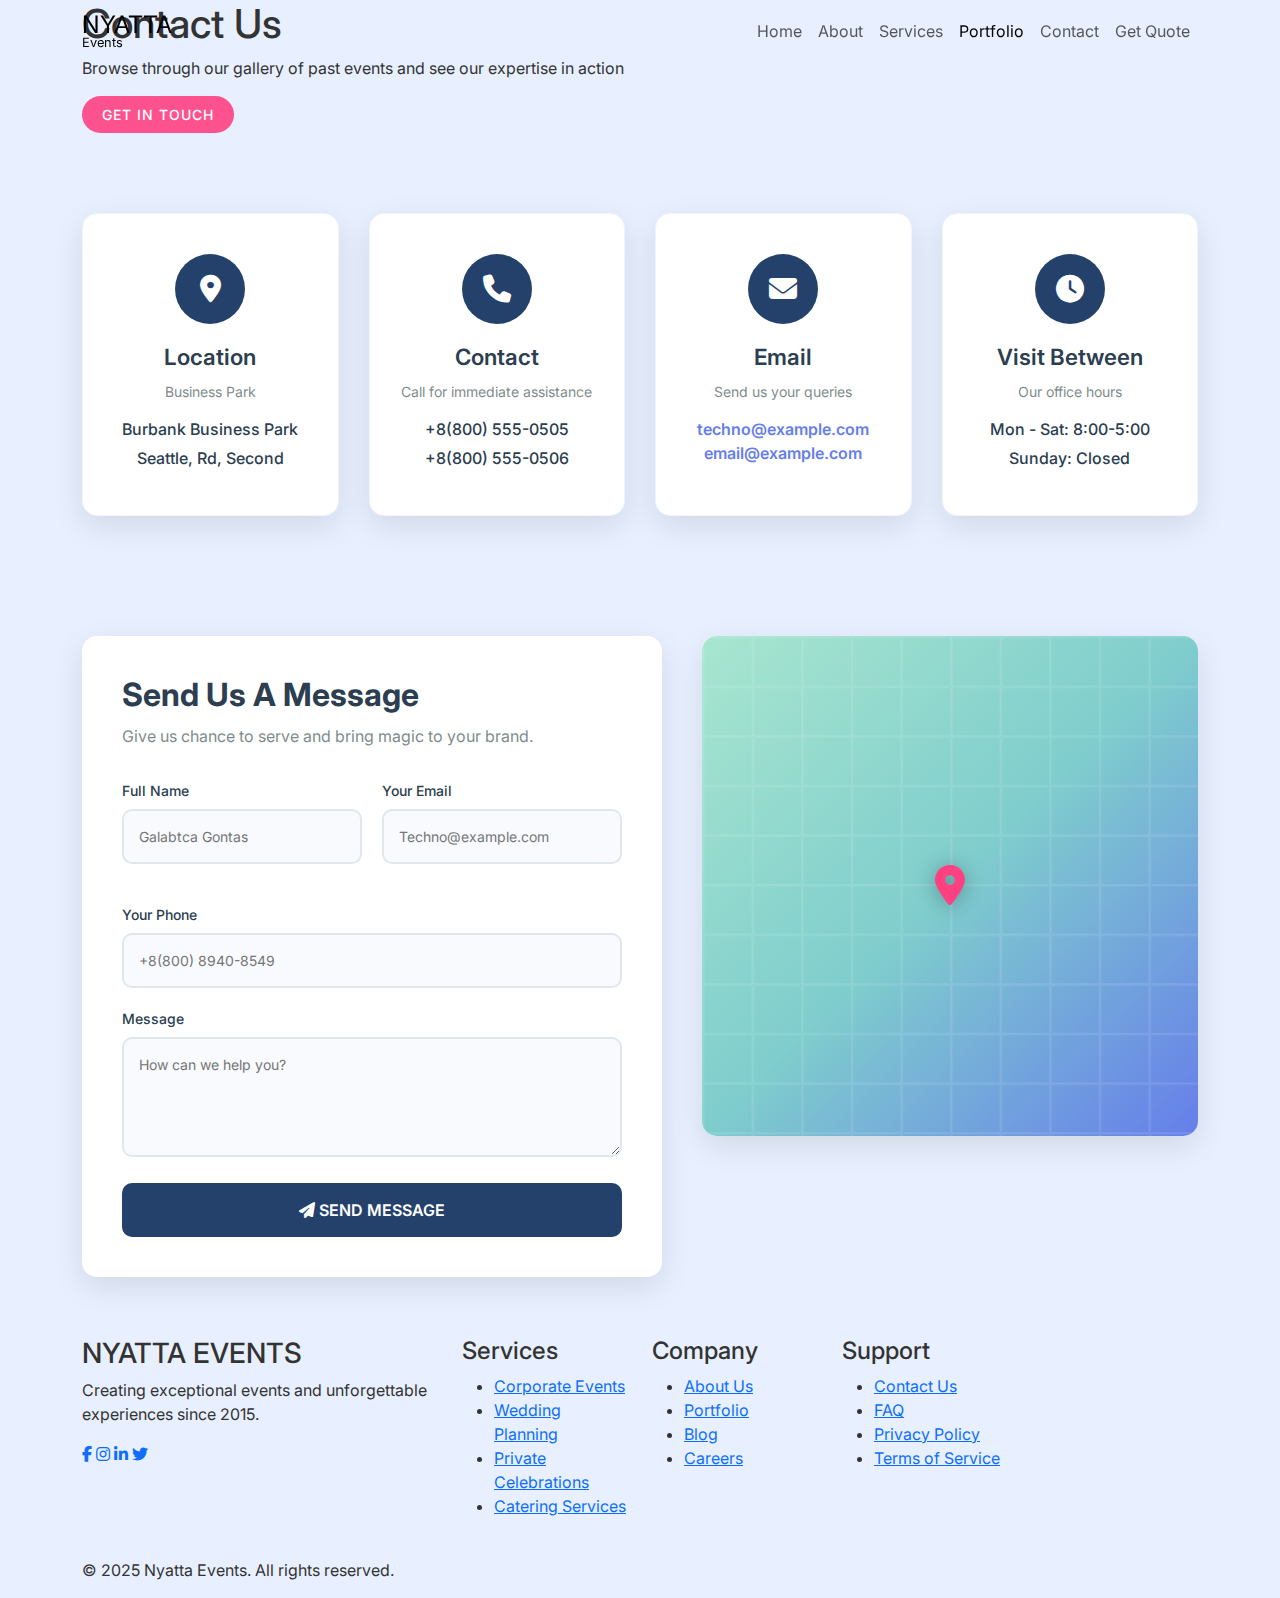
<file: contact.html>
<!DOCTYPE html>
<html lang="en">
<head>
    <meta charset="UTF-8">
    <meta name="viewport" content="width=device-width, initial-scale=1.0">
    <title>Contact Us - Nyatta Events | Get in Touch for Event Planning</title>
    <meta name="description" content="Contact Nyatta Events for professional event planning services. Call, email, or visit our office to discuss your next corporate event, wedding, or celebration.">
    
    <!-- Bootstrap CSS -->
    <link href="https://cdnjs.cloudflare.com/ajax/libs/bootstrap/5.3.0/css/bootstrap.min.css" rel="stylesheet">
    <!-- Font Awesome -->
    <link href="https://cdnjs.cloudflare.com/ajax/libs/font-awesome/6.4.0/css/all.min.css" rel="stylesheet">
    <!-- Google Fonts -->
    <link href="https://fonts.googleapis.com/css2?family=Inter:wght@300;400;500;600;700&display=swap" rel="stylesheet">
    <link rel="stylesheet" href= "css/contact.css" >
    <link rel="stylesheet" href= "css/portfolio.css" >

    
</head>
<body>
    <div id="header-placeholder"></div>
    <!-- Header Section -->
   

    <section class="page-header">
        <div class="container">
            <div class="page-header-content">
                <h1>Contact Us</h1>
                <p>Browse through our gallery of past events and see our expertise in action</p>
                <nav class="breadcrumb-custom d-flex">                   
                    <span class="header-badge">Get in Touch</span>
                </nav>
            </div>
        </div>
    </section>

    <!-- Contact Cards Section -->
    <section class="contact-cards-section">
        <div class="container">
            <div class="contact-cards-grid">
                <div class="contact-card">
                    <div class="contact-icon">
                        <i class="fas fa-map-marker-alt"></i>
                    </div>
                    <h3>Location</h3>
                    <p>Business Park</p>
                    <div class="contact-details">
                        <div>Burbank Business Park</div>
                        <div>Seattle, Rd, Second</div>
                    </div>
                </div>
                
                <div class="contact-card">
                    <div class="contact-icon">
                        <i class="fas fa-phone"></i>
                    </div>
                    <h3>Contact</h3>
                    <p>Call for immediate assistance</p>
                    <div class="contact-details">
                        <div>+8(800) 555-0505</div>
                        <div>+8(800) 555-0506</div>
                    </div>
                </div>
                
                <div class="contact-card">
                    <div class="contact-icon">
                        <i class="fas fa-envelope"></i>
                    </div>
                    <h3>Email</h3>
                    <p>Send us your queries</p>
                    <div class="contact-details">
                        <a href="mailto:techno@example.com">techno@example.com</a><br>
                        <a href="mailto:email@example.com">email@example.com</a>
                    </div>
                </div>
                
                <div class="contact-card">
                    <div class="contact-icon">
                        <i class="fas fa-clock"></i>
                    </div>
                    <h3>Visit Between</h3>
                    <p>Our office hours</p>
                    <div class="contact-details">
                        <div>Mon - Sat: 8:00-5:00</div>
                        <div>Sunday: Closed</div>
                    </div>
                </div>
            </div>
        </div>
    </section>

    <!-- Form Section -->
    <section class="form-section">
        <div class="container">
            <div class="form-container">
                <div class="form-wrapper">
                    <div class="form-header">
                        <h2>Send Us A Message</h2>
                        <p>Give us chance to serve and bring magic to your brand.</p>
                    </div>
                    
                    <form id="contactForm">
                        <div class="form-row">
                            <div class="form-group">
                                <label for="fullName">Full Name</label>
                                <input type="text" id="fullName" name="fullName" placeholder="Galabtca Gontas">
                            </div>
                            <div class="form-group">
                                <label for="email">Your Email</label>
                                <input type="email" id="email" name="email" placeholder="Techno@example.com">
                            </div>
                        </div>
                        
                        <div class="form-group">
                            <label for="phone">Your Phone</label>
                            <input type="tel" id="phone" name="phone" placeholder="+8(800) 8940-8549">
                        </div>
                        
                        <div class="form-group">
                            <label for="message">Message</label>
                            <textarea id="message" name="message" placeholder="How can we help you?"></textarea>
                        </div>
                        
                        <button type="submit" class="submit-btn">
                            <i class="fas fa-paper-plane"></i> SEND MESSAGE
                        </button>
                    </form>
                </div>

                <div class="map-container">
                    <div class="map-placeholder">
                        <div class="map-marker">
                            <i class="fas fa-map-marker-alt"></i>
                        </div>
                        <!-- Replace this placeholder with actual Google Maps embed -->
                        <!-- <iframe src="https://www.google.com/maps/embed?pb=..." width="100%" height="100%" style="border:0;" allowfullscreen="" loading="lazy"></iframe> -->
                    </div>
                </div>
            </div>
        </div>
    </section>
    <div id="footer-placeholder"></div>
    <script>
          // Load header
          fetch('nav.html')
          .then(response => response.text())
          .then(data => {
            document.getElementById('header-placeholder').innerHTML = data;
          });
      
        // Load footer (if not already done)
        fetch('footer.html')
          .then(response => response.text())
          .then(data => {
            document.getElementById('footer-placeholder').innerHTML = data;
          });
        // Form submission handler
        document.getElementById('contactForm').addEventListener('submit', function(e) {
            e.preventDefault();
            
            // Get form data
            const formData = new FormData(this);
            const data = Object.fromEntries(formData);
            
            // Show loading state
            const submitBtn = document.querySelector('.submit-btn');
            const originalText = submitBtn.innerHTML;
            submitBtn.innerHTML = '<i class="fas fa-spinner fa-spin"></i> SENDING...';
            submitBtn.disabled = true;
            
            // Simulate form submission (replace with actual form handling)
            setTimeout(() => {
                alert('Thank you for your message! We will get back to you soon.');
                this.reset();
                submitBtn.innerHTML = originalText;
                submitBtn.disabled = false;
            }, 2000);
        });

        // Add smooth hover effects
        document.querySelectorAll('.contact-card').forEach(card => {
            card.addEventListener('mouseenter', function() {
                this.style.transform = 'translateY(-5px)';
            });
            
            card.addEventListener('mouseleave', function() {
                this.style.transform = 'translateY(0)';
            });
        });
    </script>
</body>
</html>
</file>
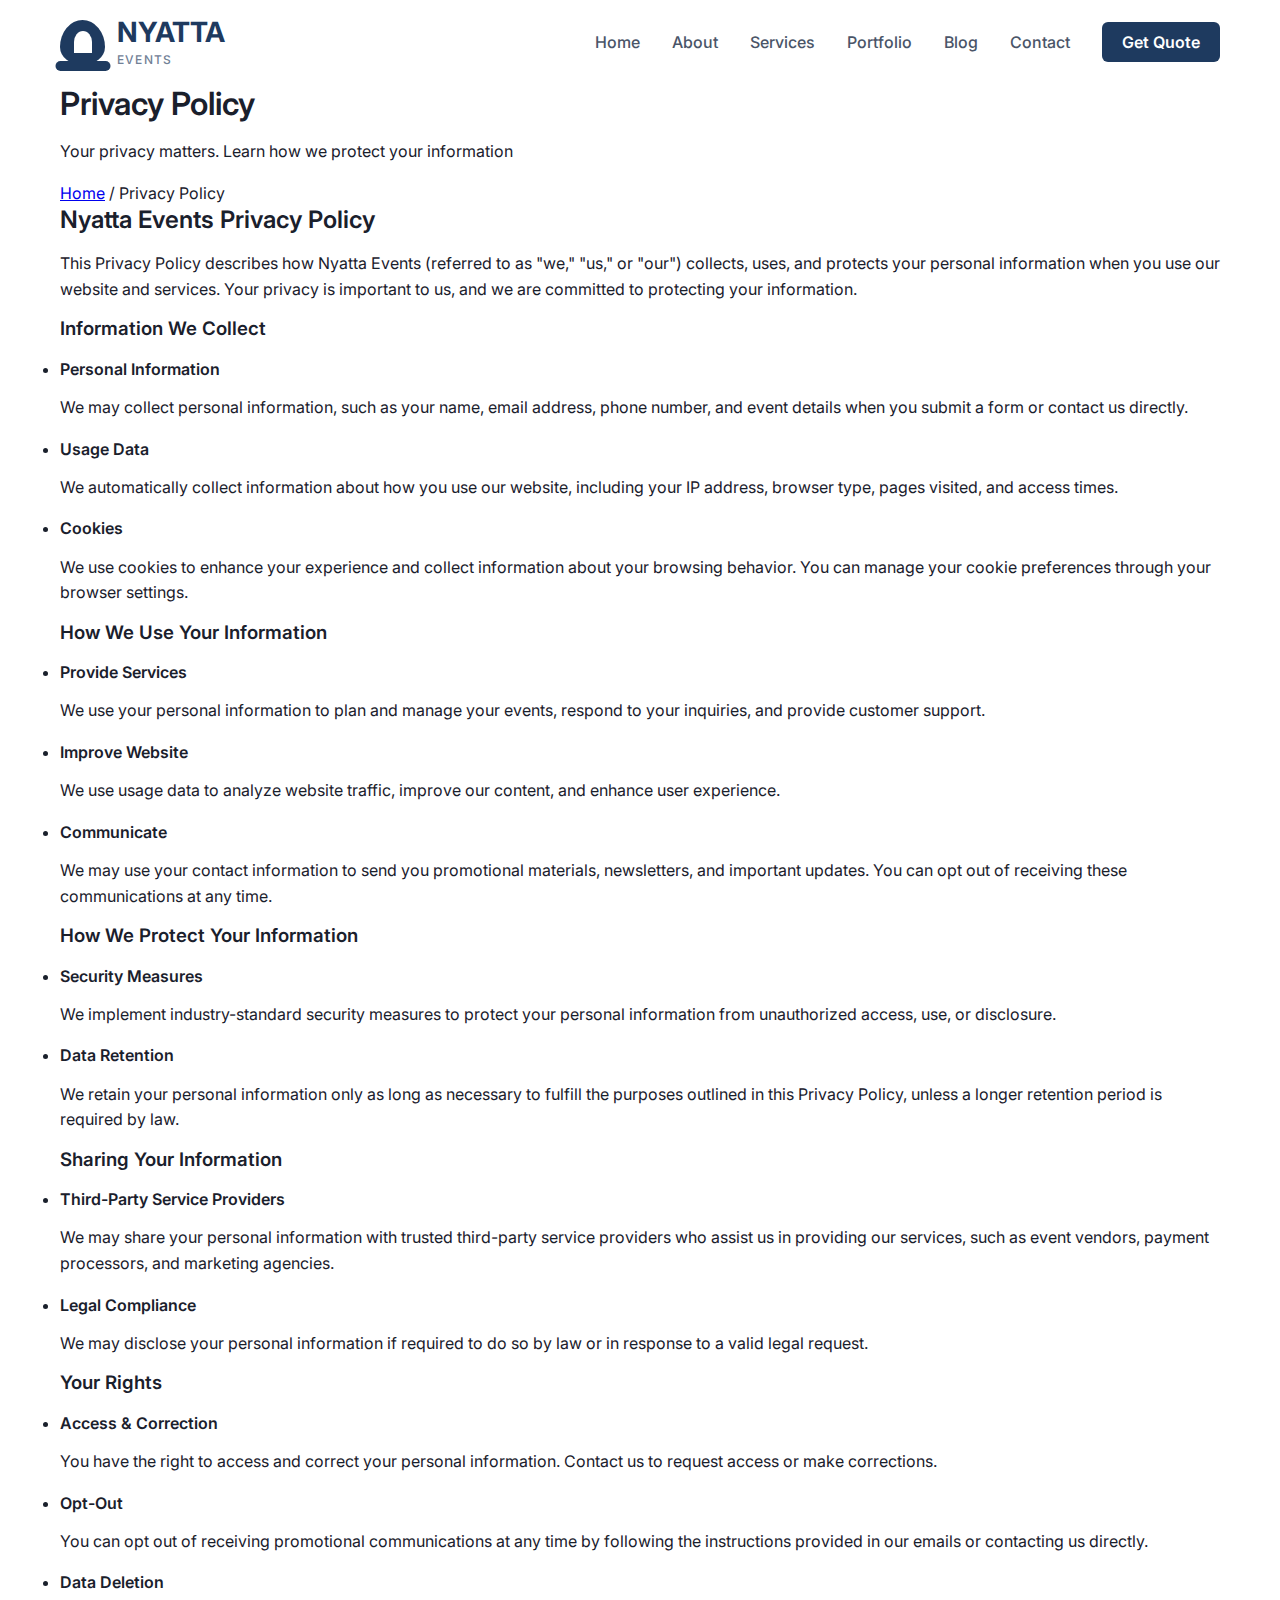
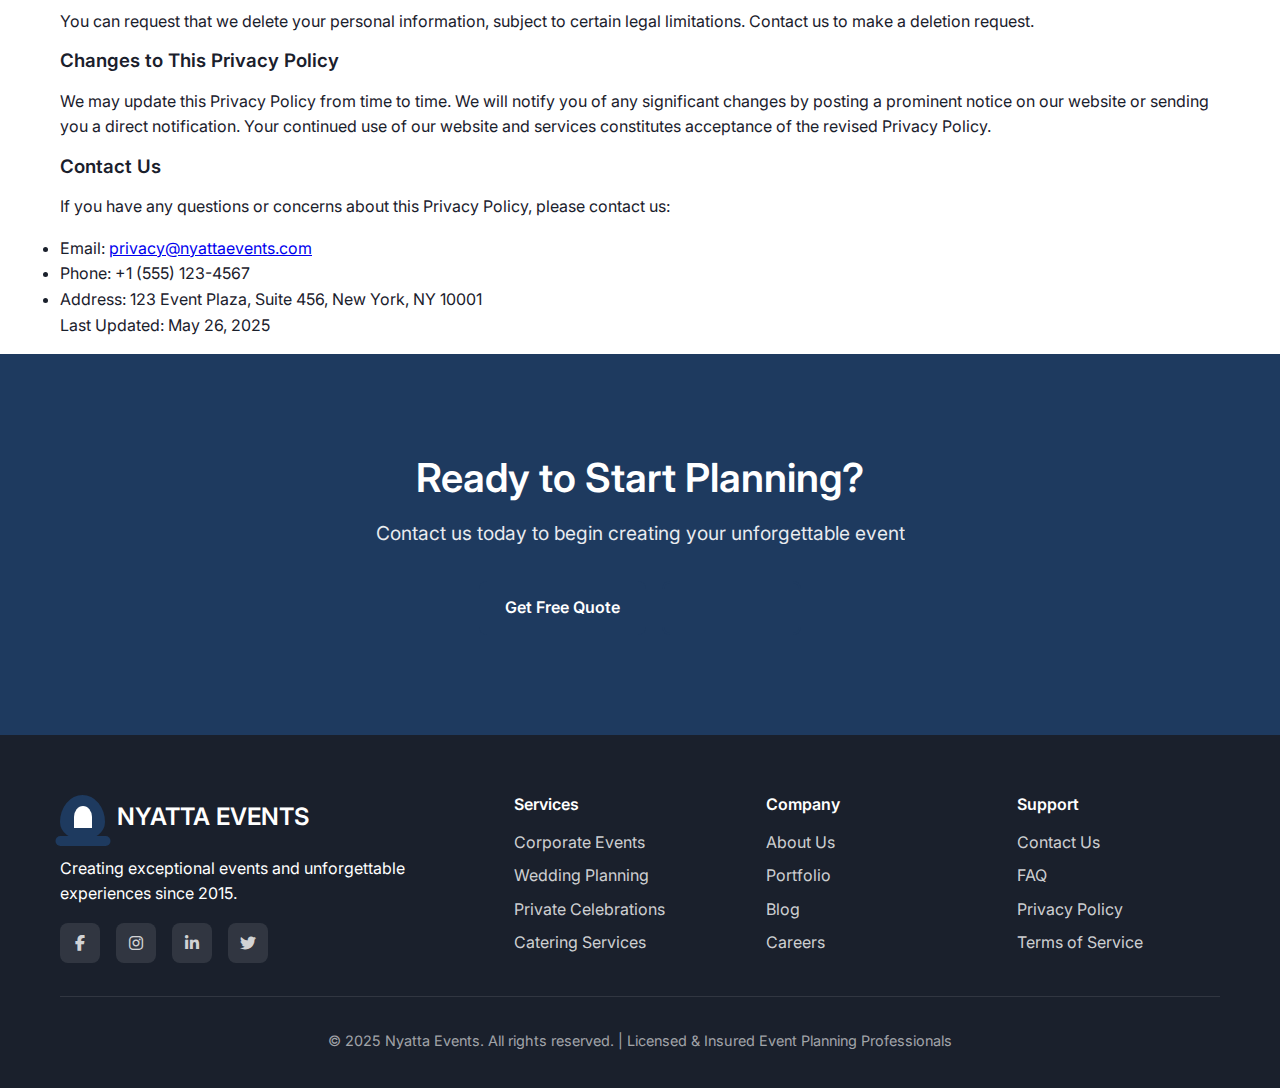
<file: privacy.html>
<!DOCTYPE html>
<html lang="en">
<head>
    <meta charset="UTF-8">
    <meta name="viewport" content="width=device-width, initial-scale=1.0">
    <title>Privacy Policy - Nyatta Events | Your Data Protection</title>
    <meta name="description" content="Read Nyatta Events' privacy policy to understand how we collect, use, and protect your personal information. Your privacy is important to us.">
    
    <link href="https://fonts.googleapis.com/css2?family=Inter:wght@300;400;500;600;700&display=swap" rel="stylesheet">
    <link href="https://cdnjs.cloudflare.com/ajax/libs/font-awesome/6.4.0/css/all.min.css" rel="stylesheet">
    <link rel="stylesheet" href="css/styles.css">
    <link rel="stylesheet" href="css/responsive.css">
    <link rel="stylesheet" href="css/legal.css">
</head>
<body>
    <!-- Header -->
    <header id="header">
        <nav class="navbar">
            <div class="nav-container">
                <a href="index.html" class="logo">
                    <div class="logo-icon"></div>
                    <div class="logo-text">
                        <h1>NYATTA</h1>
                        <p>Events</p>
                    </div>
                </a>
                
                <ul class="nav-menu">
                    <li><a href="index.html" class="nav-link">Home</a></li>
                    <li><a href="about.html" class="nav-link">About</a></li>
                    <li><a href="services.html" class="nav-link">Services</a></li>
                    <li><a href="portfolio.html" class="nav-link">Portfolio</a></li>
                    <li><a href="blog.html" class="nav-link">Blog</a></li>
                    <li><a href="contact.html" class="nav-link">Contact</a></li>
                    <li><a href="quote.html" class="nav-cta">Get Quote</a></li>
                </ul>
                
                <div class="hamburger">
                    <span class="bar"></span>
                    <span class="bar"></span>
                    <span class="bar"></span>
                </div>
            </div>
        </nav>
    </header>

    <!-- Page Header -->
    <section class="page-header">
        <div class="container">
            <div class="page-header-content">
                <h1>Privacy Policy</h1>
                <p>Your privacy matters. Learn how we protect your information</p>
                <nav class="breadcrumb">
                    <a href="index.html">Home</a>
                    <span>/</span>
                    <span>Privacy Policy</span>
                </nav>
            </div>
        </div>
    </section>

    <!-- Privacy Policy Content -->
    <section class="privacy-policy">
        <div class="container">
            <div class="policy-content">
                <h2>Nyatta Events Privacy Policy</h2>
                <p>This Privacy Policy describes how Nyatta Events (referred to as "we," "us," or "our") collects, uses, and protects your personal information when you use our website and services. Your privacy is important to us, and we are committed to protecting your information.</p>

                <h3>Information We Collect</h3>
                <ul>
                    <li>
                        <h4>Personal Information</h4>
                        <p>We may collect personal information, such as your name, email address, phone number, and event details when you submit a form or contact us directly.</p>
                    </li>
                    <li>
                        <h4>Usage Data</h4>
                        <p>We automatically collect information about how you use our website, including your IP address, browser type, pages visited, and access times.</p>
                    </li>
                    <li>
                        <h4>Cookies</h4>
                        <p>We use cookies to enhance your experience and collect information about your browsing behavior. You can manage your cookie preferences through your browser settings.</p>
                    </li>
                </ul>

                <h3>How We Use Your Information</h3>
                <ul>
                    <li>
                        <h4>Provide Services</h4>
                        <p>We use your personal information to plan and manage your events, respond to your inquiries, and provide customer support.</p>
                    </li>
                    <li>
                        <h4>Improve Website</h4>
                        <p>We use usage data to analyze website traffic, improve our content, and enhance user experience.</p>
                    </li>
                    <li>
                        <h4>Communicate</h4>
                        <p>We may use your contact information to send you promotional materials, newsletters, and important updates. You can opt out of receiving these communications at any time.</p>
                    </li>
                </ul>

                <h3>How We Protect Your Information</h3>
                <ul>
                    <li>
                        <h4>Security Measures</h4>
                        <p>We implement industry-standard security measures to protect your personal information from unauthorized access, use, or disclosure.</p>
                    </li>
                    <li>
                        <h4>Data Retention</h4>
                        <p>We retain your personal information only as long as necessary to fulfill the purposes outlined in this Privacy Policy, unless a longer retention period is required by law.</p>
                    </li>
                </ul>

                <h3>Sharing Your Information</h3>
                <ul>
                    <li>
                        <h4>Third-Party Service Providers</h4>
                        <p>We may share your personal information with trusted third-party service providers who assist us in providing our services, such as event vendors, payment processors, and marketing agencies.</p>
                    </li>
                    <li>
                        <h4>Legal Compliance</h4>
                        <p>We may disclose your personal information if required to do so by law or in response to a valid legal request.</p>
                    </li>
                </ul>

                <h3>Your Rights</h3>
                <ul>
                    <li>
                        <h4>Access & Correction</h4>
                        <p>You have the right to access and correct your personal information. Contact us to request access or make corrections.</p>
                    </li>
                    <li>
                        <h4>Opt-Out</h4>
                        <p>You can opt out of receiving promotional communications at any time by following the instructions provided in our emails or contacting us directly.</p>
                    </li>
                    <li>
                        <h4>Data Deletion</h4>
                        <p>You can request that we delete your personal information, subject to certain legal limitations. Contact us to make a deletion request.</p>
                    </li>
                </ul>

                <h3>Changes to This Privacy Policy</h3>
                <p>We may update this Privacy Policy from time to time. We will notify you of any significant changes by posting a prominent notice on our website or sending you a direct notification. Your continued use of our website and services constitutes acceptance of the revised Privacy Policy.</p>

                <h3>Contact Us</h3>
                <p>If you have any questions or concerns about this Privacy Policy, please contact us:</p>
                <ul>
                    <li>Email: <a href="mailto:privacy@nyattaevents.com">privacy@nyattaevents.com</a></li>
                    <li>Phone: +1 (555) 123-4567</li>
                    <li>Address: 123 Event Plaza, Suite 456, New York, NY 10001</li>
                </ul>

                <p>Last Updated: May 26, 2025</p>
            </div>
        </div>
    </section>

    <!-- CTA Section -->
    <section class="cta-section">
        <div class="container">
            <div class="cta-content">
                <h2>Ready to Start Planning?</h2>
                <p>Contact us today to begin creating your unforgettable event</p>
                <div class="cta-buttons">
                    <a href="quote.html" class="btn btn-primary">Get Free Quote</a>
                    <a href="contact.html" class="btn btn-outline">Contact Us</a>
                </div>
            </div>
        </div>
    </section>

    <!-- Footer -->
    <footer class="footer">
        <div class="container">
            <div class="footer-content">
                <div class="footer-section">
                    <div class="footer-logo">
                        <div class="logo-icon"></div>
                        <div class="logo-text">
                            <h3>NYATTA EVENTS</h3>
                        </div>
                    </div>
                    <p>Creating exceptional events and unforgettable experiences since 2015.</p>
                    <div class="social-links">
                        <a href="#" aria-label="Facebook"><i class="fab fa-facebook-f"></i></a>
                        <a href="#" aria-label="Instagram"><i class="fab fa-instagram"></i></a>
                        <a href="#" aria-label="LinkedIn"><i class="fab fa-linkedin-in"></i></a>
                        <a href="#" aria-label="Twitter"><i class="fab fa-twitter"></i></a>
                    </div>
                </div>
                
                <div class="footer-section">
                    <h4>Services</h4>
                    <ul>
                        <li><a href="services.html#corporate">Corporate Events</a></li>
                        <li><a href="services.html#weddings">Wedding Planning</a></li>
                        <li><a href="services.html#private">Private Celebrations</a></li>
                        <li><a href="services.html#catering">Catering Services</a></li>
                    </ul>
                </div>
                
                <div class="footer-section">
                    <h4>Company</h4>
                    <ul>
                        <li><a href="about.html">About Us</a></li>
                        <li><a href="portfolio.html">Portfolio</a></li>
                        <li><a href="blog.html">Blog</a></li>
                        <li><a href="careers.html">Careers</a></li>
                    </ul>
                </div>
                
                <div class="footer-section">
                    <h4>Support</h4>
                    <ul>
                        <li><a href="contact.html">Contact Us</a></li>
                        <li><a href="faq.html">FAQ</a></li>
                        <li><a href="privacy.html">Privacy Policy</a></li>
                        <li><a href="terms.html">Terms of Service</a></li>
                    </ul>
                </div>
            </div>
            
            <div class="footer-bottom">
                <p>&copy; 2025 Nyatta Events. All rights reserved. | Licensed & Insured Event Planning Professionals</p>
            </div>
        </div>
    </footer>

    <script src="js/main.js"></script>
</body>
</html>
</file>
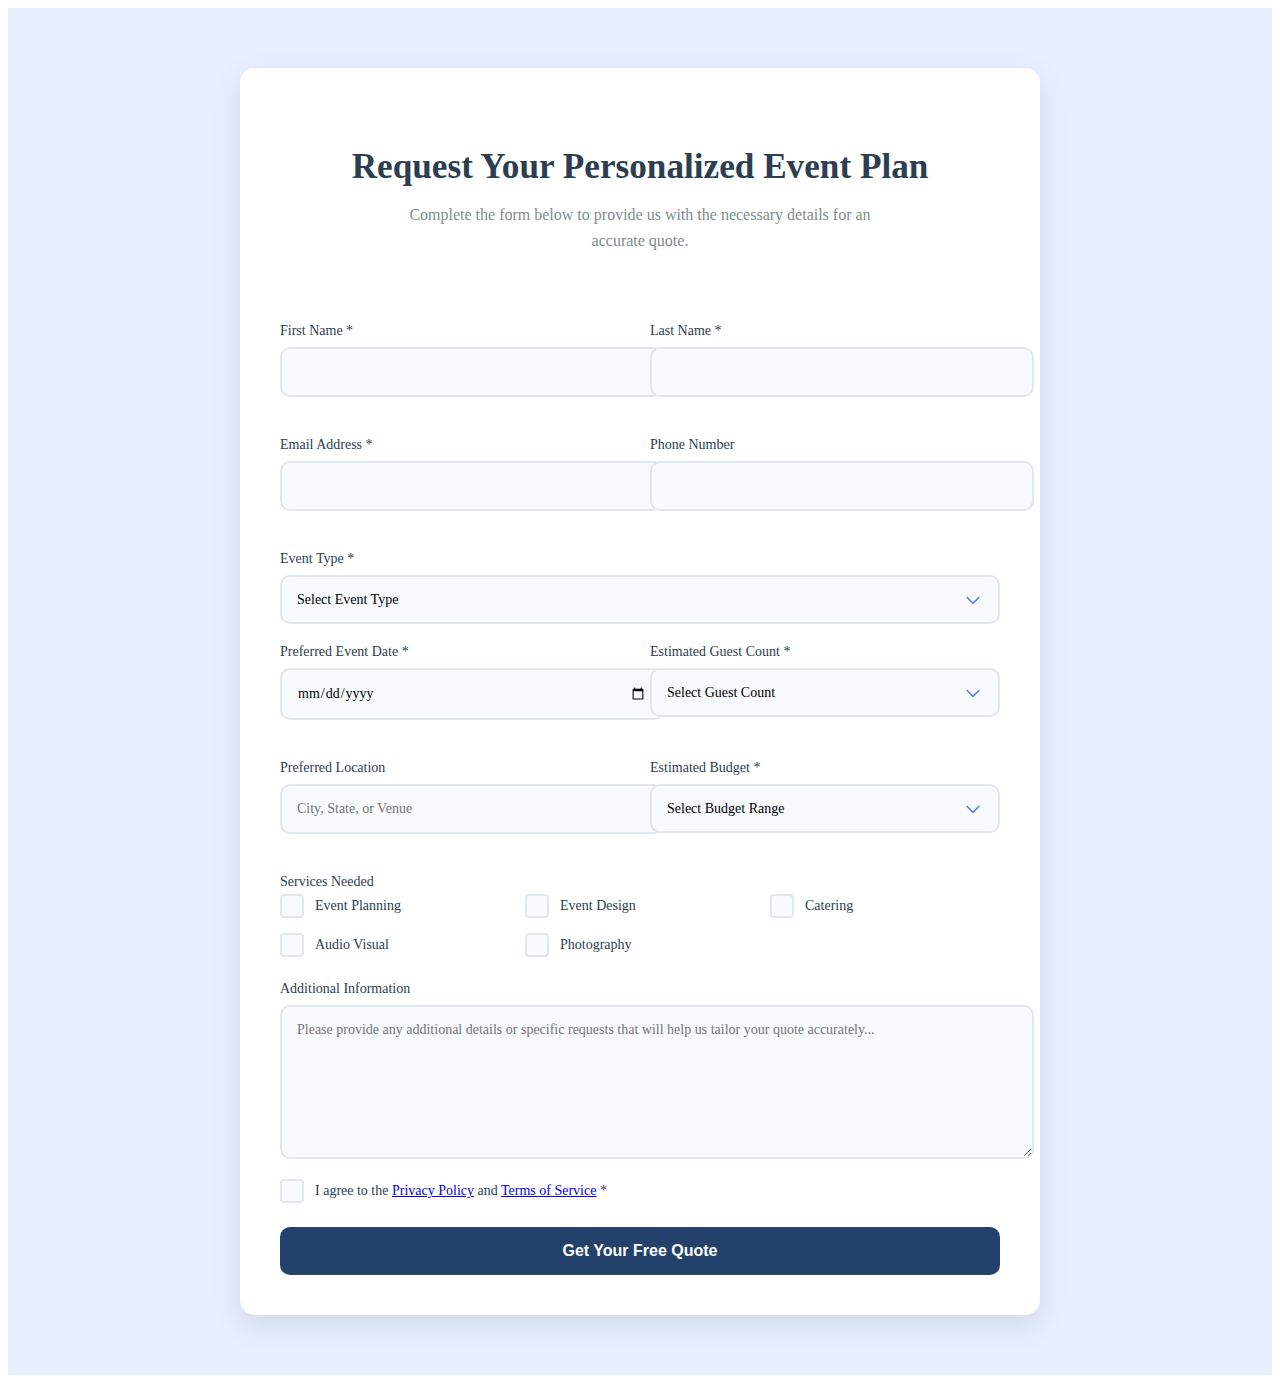
<file: quote.html>
<!DOCTYPE html>
<html lang="en">
<head>
    <meta charset="UTF-8">
    <meta name="viewport" content="width=device-width, initial-scale=1.0">
    <title>Get a Free Quote - Nyatta Events | Custom Event Planning Quote</title>
    <meta name="description" content="Get a free, no-obligation quote for your event planning needs from Nyatta Events. Fill out our simple form with your event details and requirements.">
    
    <link href="https://fonts.googleapis.com/css2?family=Inter:wght@300;400;500;600;700&display=swap" rel="stylesheet">
    <link href="https://cdnjs.cloudflare.com/ajax/libs/font-awesome/6.4.0/css/all.min.css" rel="stylesheet">
  
    <link rel="stylesheet" href= "css/quote.css" >
    <link rel="stylesheet" href= "css/portfolio.css" >
</head>
<body>
    <!-- <div id="header-placeholder"></div> -->
  

    <!-- Quote Form Section -->
    <section class="quote-form-section">
        <div class="container">
            <div class="form-wrapper">
                <div class="form-header">                   
                    <h2>Request Your Personalized Event Plan</h2>
                    <p>Complete the form below to provide us with the necessary details for an accurate quote.</p>
                </div>
                
                <form class="quote-form" id="quoteForm">
                    <div class="form-row">
                        <div class="form-group">
                            <label for="firstName">First Name *</label>
                            <input type="text" id="firstName" name="firstName" required>
                        </div>
                        <div class="form-group">
                            <label for="lastName">Last Name *</label>
                            <input type="text" id="lastName" name="lastName" required>
                        </div>
                    </div>
                    
                    <div class="form-row">
                        <div class="form-group">
                            <label for="email">Email Address *</label>
                            <input type="email" id="email" name="email" required>
                        </div>
                        <div class="form-group">
                            <label for="phone">Phone Number</label>
                            <input type="tel" id="phone" name="phone">
                        </div>
                    </div>
                    
                    <div class="form-group">
                        <label for="eventType">Event Type *</label>
                        <select id="eventType" name="eventType" required>
                            <option value="">Select Event Type</option>
                            <option value="corporate">Corporate Event</option>
                            <option value="wedding">Wedding</option>
                            <option value="private">Private Celebration</option>
                            <option value="other">Other</option>
                        </select>
                    </div>
                    
                    <div class="form-row">
                        <div class="form-group">
                            <label for="eventDate">Preferred Event Date *</label>
                            <input type="date" id="eventDate" name="eventDate" required>
                        </div>
                        <div class="form-group">
                            <label for="guestCount">Estimated Guest Count *</label>
                            <select id="guestCount" name="guestCount" required>
                                <option value="">Select Guest Count</option>
                                <option value="1-25">1-25 guests</option>
                                <option value="26-50">26-50 guests</option>
                                <option value="51-100">51-100 guests</option>
                                <option value="101-200">101-200 guests</option>
                                <option value="200+">200+ guests</option>
                            </select>
                        </div>
                    </div>
                    
                    <div class="form-row">
                        <div class="form-group">
                            <label for="location">Preferred Location</label>
                            <input type="text" id="location" name="location" placeholder="City, State, or Venue">
                        </div>
                        <div class="form-group">
                            <label for="budget">Estimated Budget *</label>
                            <select id="budget" name="budget" required>
                                <option value="">Select Budget Range</option>
                                <option value="under-5k">Under $5,000</option>
                                <option value="5k-10k">$5,000 - $10,000</option>
                                <option value="10k-25k">$10,000 - $25,000</option>
                                <option value="25k-50k">$25,000 - $50,000</option>
                                <option value="50k+">$50,000+</option>
                            </select>
                        </div>
                    </div>
                    
                    <div class="form-group">
                        <label for="servicesNeeded">Services Needed</label>
                        <div class="checkbox-group">
                            <label class="checkbox-label">
                                <input type="checkbox" name="servicesNeeded" value="planning">
                                <span class="checkmark"></span>
                                Event Planning
                            </label>
                            <label class="checkbox-label">
                                <input type="checkbox" name="servicesNeeded" value="design">
                                <span class="checkmark"></span>
                                Event Design
                            </label>
                            <label class="checkbox-label">
                                <input type="checkbox" name="servicesNeeded" value="catering">
                                <span class="checkmark"></span>
                                Catering
                            </label>
                            <label class="checkbox-label">
                                <input type="checkbox" name="servicesNeeded" value="av">
                                <span class="checkmark"></span>
                                Audio Visual
                            </label>
                            <label class="checkbox-label">
                                <input type="checkbox" name="servicesNeeded" value="photography">
                                <span class="checkmark"></span>
                                Photography
                            </label>
                        </div>
                    </div>
                    
                    <div class="form-group">
                        <label for="additionalInfo">Additional Information</label>
                        <textarea id="additionalInfo" name="additionalInfo" rows="6" placeholder="Please provide any additional details or specific requests that will help us tailor your quote accurately..."></textarea>
                    </div>
                    
                   
                    
                    <div class="form-group checkbox-group">
                        <label class="checkbox-label">
                            <input type="checkbox" id="terms" name="terms" required>
                            <span class="checkmark"></span>
                            I agree to the <a href="privacy.html">Privacy Policy</a> and <a href="terms.html">Terms of Service</a> *
                        </label>
                    </div>
                    
                    <button type="submit" class="submit-btn">
                        <span class="btn-text">Get Your Free Quote</span>
                        <span class="btn-loading" style="display: none;">
                            <i class="fas fa-spinner fa-spin"></i> Generating Quote...
                        </span>
                    </button>
                </form>
            </div>
        </div>
    </section>


  
    <!-- <div id="footer-placeholder"></div> -->
      <!-- Bootstrap JS -->
      <script src="https://cdnjs.cloudflare.com/ajax/libs/bootstrap/5.3.0/js/bootstrap.bundle.min.js"></script>
    
      <script>
          // Load header
          fetch('nav.html')
            .then(response => response.text())
            .then(data => {
              document.getElementById('header-placeholder').innerHTML = data;
            });
        
          // Load footer (if not already done)
          fetch('footer.html')
            .then(response => response.text())
            .then(data => {
              document.getElementById('footer-placeholder').innerHTML = data;
            });
        </script>
</file>
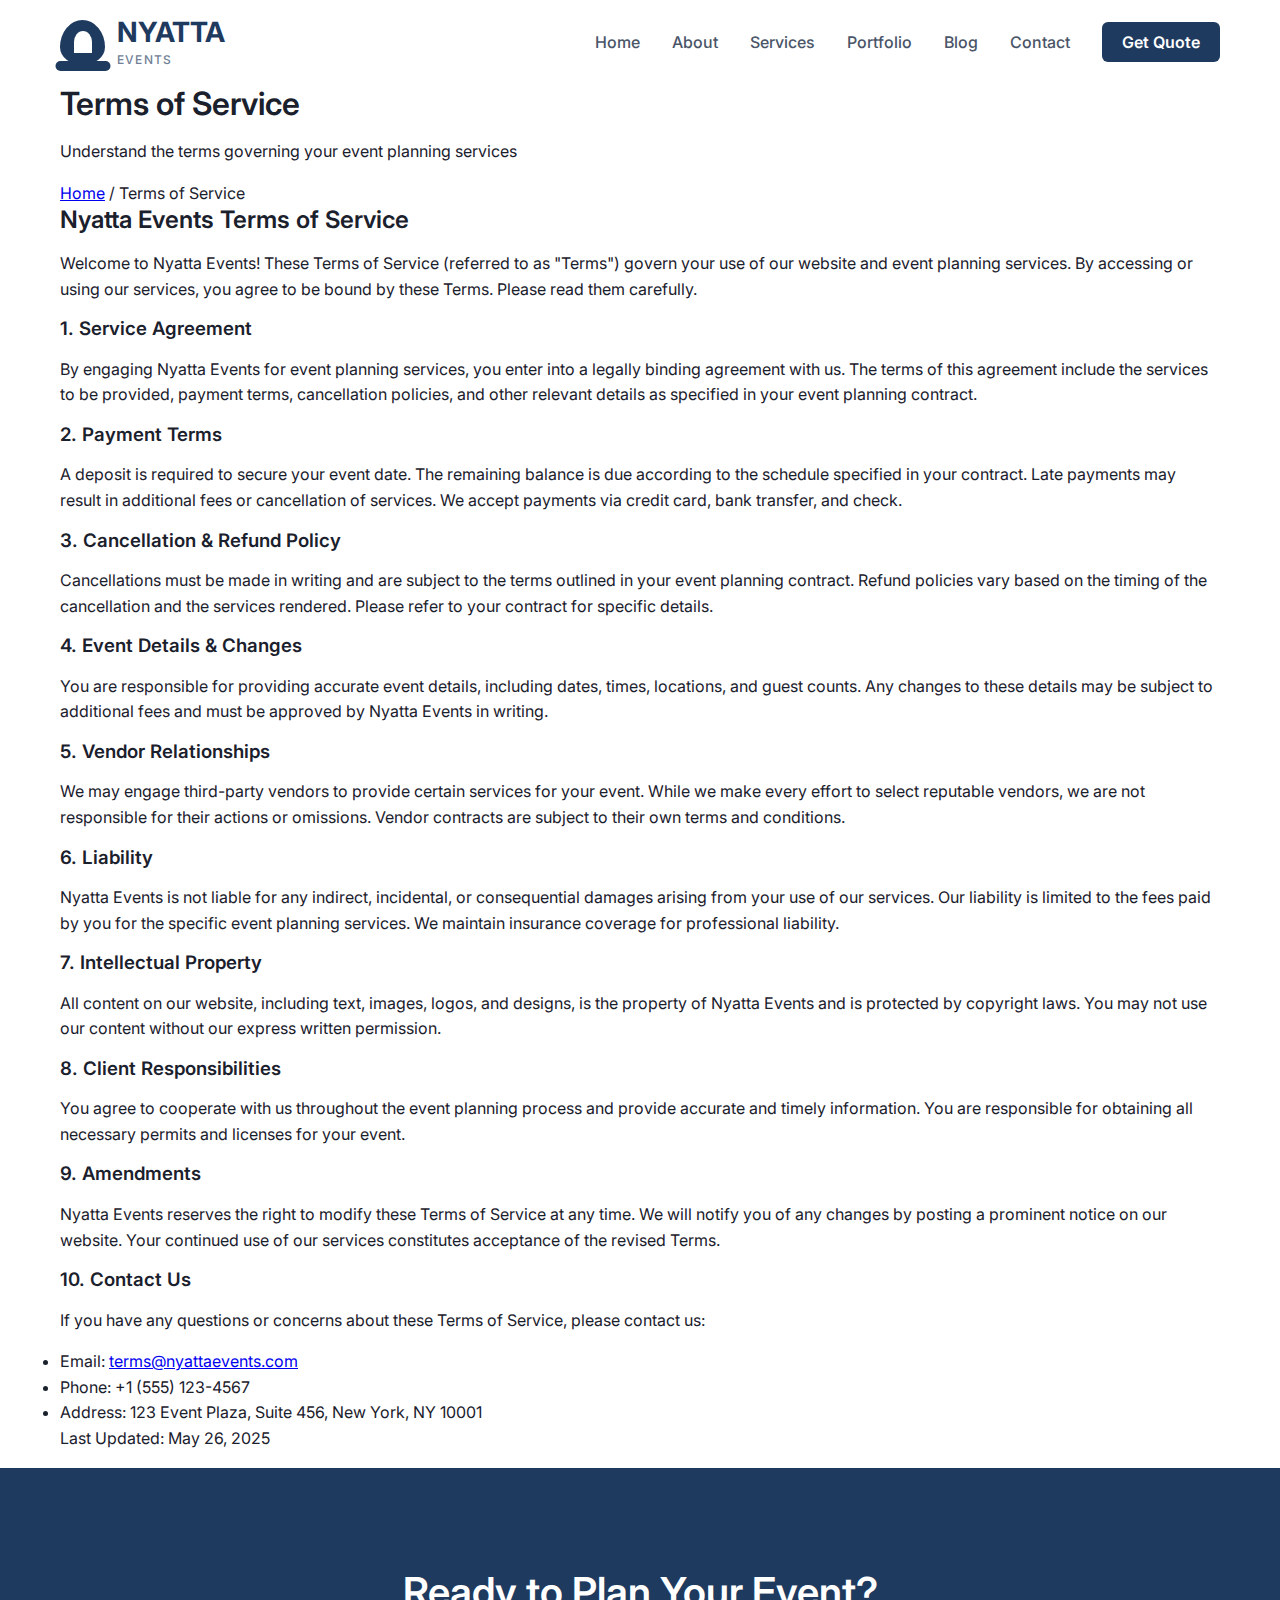
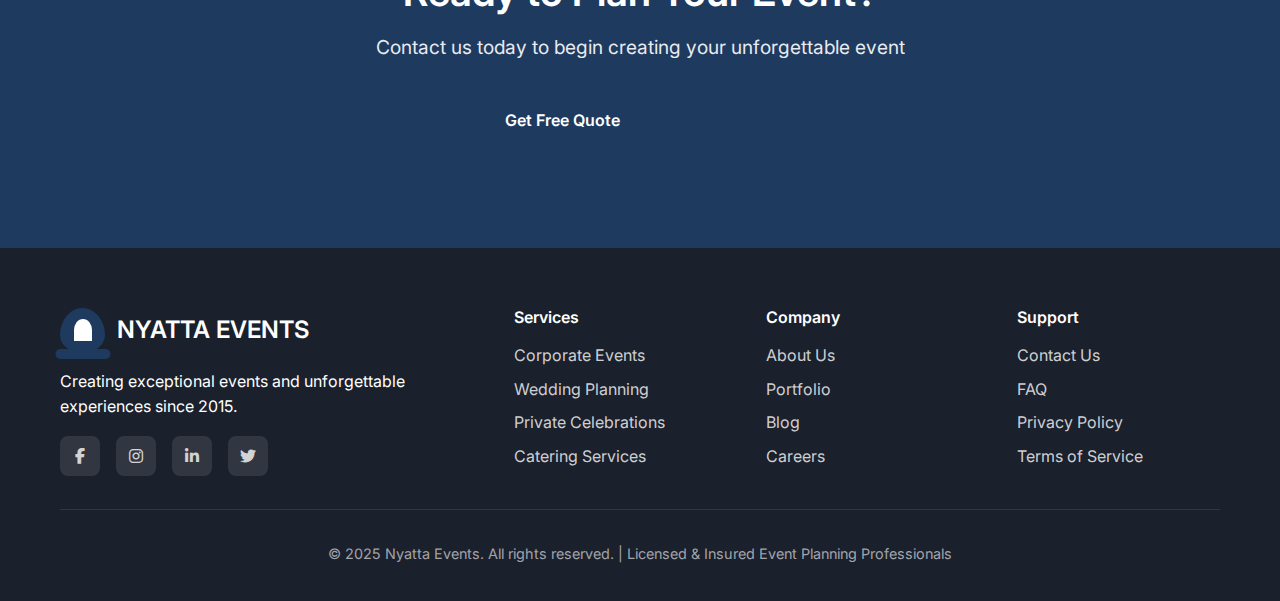
<file: terms.html>
<!DOCTYPE html>
<html lang="en">
<head>
    <meta charset="UTF-8">
    <meta name="viewport" content="width=device-width, initial-scale=1.0">
    <title>Terms of Service - Nyatta Events | Event Planning Terms</title>
    <meta name="description" content="Read Nyatta Events' terms of service to understand our policies regarding event planning services, payment terms, cancellation policies, and liability.">
    
    <link href="https://fonts.googleapis.com/css2?family=Inter:wght@300;400;500;600;700&display=swap" rel="stylesheet">
    <link href="https://cdnjs.cloudflare.com/ajax/libs/font-awesome/6.4.0/css/all.min.css" rel="stylesheet">
    <link rel="stylesheet" href="css/styles.css">
    <link rel="stylesheet" href="css/responsive.css">
    <link rel="stylesheet" href="css/legal.css">
</head>
<body>
    <!-- Header -->
    <header id="header">
        <nav class="navbar">
            <div class="nav-container">
                <a href="index.html" class="logo">
                    <div class="logo-icon"></div>
                    <div class="logo-text">
                        <h1>NYATTA</h1>
                        <p>Events</p>
                    </div>
                </a>
                
                <ul class="nav-menu">
                    <li><a href="index.html" class="nav-link">Home</a></li>
                    <li><a href="about.html" class="nav-link">About</a></li>
                    <li><a href="services.html" class="nav-link">Services</a></li>
                    <li><a href="portfolio.html" class="nav-link">Portfolio</a></li>
                    <li><a href="blog.html" class="nav-link">Blog</a></li>
                    <li><a href="contact.html" class="nav-link">Contact</a></li>
                    <li><a href="quote.html" class="nav-cta">Get Quote</a></li>
                </ul>
                
                <div class="hamburger">
                    <span class="bar"></span>
                    <span class="bar"></span>
                    <span class="bar"></span>
                </div>
            </div>
        </nav>
    </header>

    <!-- Page Header -->
    <section class="page-header">
        <div class="container">
            <div class="page-header-content">
                <h1>Terms of Service</h1>
                <p>Understand the terms governing your event planning services</p>
                <nav class="breadcrumb">
                    <a href="index.html">Home</a>
                    <span>/</span>
                    <span>Terms of Service</span>
                </nav>
            </div>
        </div>
    </section>

    <!-- Terms of Service Content -->
    <section class="terms-of-service">
        <div class="container">
            <div class="terms-content">
                <h2>Nyatta Events Terms of Service</h2>
                <p>Welcome to Nyatta Events! These Terms of Service (referred to as "Terms") govern your use of our website and event planning services. By accessing or using our services, you agree to be bound by these Terms. Please read them carefully.</p>

                <h3>1. Service Agreement</h3>
                <p>By engaging Nyatta Events for event planning services, you enter into a legally binding agreement with us. The terms of this agreement include the services to be provided, payment terms, cancellation policies, and other relevant details as specified in your event planning contract.</p>

                <h3>2. Payment Terms</h3>
                <p>A deposit is required to secure your event date. The remaining balance is due according to the schedule specified in your contract. Late payments may result in additional fees or cancellation of services. We accept payments via credit card, bank transfer, and check.</p>

                <h3>3. Cancellation & Refund Policy</h3>
                <p>Cancellations must be made in writing and are subject to the terms outlined in your event planning contract. Refund policies vary based on the timing of the cancellation and the services rendered. Please refer to your contract for specific details.</p>

                <h3>4. Event Details & Changes</h3>
                <p>You are responsible for providing accurate event details, including dates, times, locations, and guest counts. Any changes to these details may be subject to additional fees and must be approved by Nyatta Events in writing.</p>

                <h3>5. Vendor Relationships</h3>
                <p>We may engage third-party vendors to provide certain services for your event. While we make every effort to select reputable vendors, we are not responsible for their actions or omissions. Vendor contracts are subject to their own terms and conditions.</p>

                <h3>6. Liability</h3>
                <p>Nyatta Events is not liable for any indirect, incidental, or consequential damages arising from your use of our services. Our liability is limited to the fees paid by you for the specific event planning services. We maintain insurance coverage for professional liability.</p>

                <h3>7. Intellectual Property</h3>
                <p>All content on our website, including text, images, logos, and designs, is the property of Nyatta Events and is protected by copyright laws. You may not use our content without our express written permission.</p>

                <h3>8. Client Responsibilities</h3>
                <p>You agree to cooperate with us throughout the event planning process and provide accurate and timely information. You are responsible for obtaining all necessary permits and licenses for your event.</p>

                <h3>9. Amendments</h3>
                <p>Nyatta Events reserves the right to modify these Terms of Service at any time. We will notify you of any changes by posting a prominent notice on our website. Your continued use of our services constitutes acceptance of the revised Terms.</p>

                <h3>10. Contact Us</h3>
                <p>If you have any questions or concerns about these Terms of Service, please contact us:</p>
                <ul>
                    <li>Email: <a href="mailto:terms@nyattaevents.com">terms@nyattaevents.com</a></li>
                    <li>Phone: +1 (555) 123-4567</li>
                    <li>Address: 123 Event Plaza, Suite 456, New York, NY 10001</li>
                </ul>

                <p>Last Updated: May 26, 2025</p>
            </div>
        </div>
    </section>

    <!-- CTA Section -->
    <section class="cta-section">
        <div class="container">
            <div class="cta-content">
                <h2>Ready to Plan Your Event?</h2>
                <p>Contact us today to begin creating your unforgettable event</p>
                <div class="cta-buttons">
                    <a href="quote.html" class="btn btn-primary">Get Free Quote</a>
                    <a href="contact.html" class="btn btn-outline">Contact Us</a>
                </div>
            </div>
        </div>
    </section>

    <!-- Footer -->
    <footer class="footer">
        <div class="container">
            <div class="footer-content">
                <div class="footer-section">
                    <div class="footer-logo">
                        <div class="logo-icon"></div>
                        <div class="logo-text">
                            <h3>NYATTA EVENTS</h3>
                        </div>
                    </div>
                    <p>Creating exceptional events and unforgettable experiences since 2015.</p>
                    <div class="social-links">
                        <a href="#" aria-label="Facebook"><i class="fab fa-facebook-f"></i></a>
                        <a href="#" aria-label="Instagram"><i class="fab fa-instagram"></i></a>
                        <a href="#" aria-label="LinkedIn"><i class="fab fa-linkedin-in"></i></a>
                        <a href="#" aria-label="Twitter"><i class="fab fa-twitter"></i></a>
                    </div>
                </div>
                
                <div class="footer-section">
                    <h4>Services</h4>
                    <ul>
                        <li><a href="services.html#corporate">Corporate Events</a></li>
                        <li><a href="services.html#weddings">Wedding Planning</a></li>
                        <li><a href="services.html#private">Private Celebrations</a></li>
                        <li><a href="services.html#catering">Catering Services</a></li>
                    </ul>
                </div>
                
                <div class="footer-section">
                    <h4>Company</h4>
                    <ul>
                        <li><a href="about.html">About Us</a></li>
                        <li><a href="portfolio.html">Portfolio</a></li>
                        <li><a href="blog.html">Blog</a></li>
                        <li><a href="careers.html">Careers</a></li>
                    </ul>
                </div>
                
                <div class="footer-section">
                    <h4>Support</h4>
                    <ul>
                        <li><a href="contact.html">Contact Us</a></li>
                        <li><a href="faq.html">FAQ</a></li>
                        <li><a href="privacy.html">Privacy Policy</a></li>
                        <li><a href="terms.html">Terms of Service</a></li>
                    </ul>
                </div>
            </div>
            
            <div class="footer-bottom">
                <p>&copy; 2025 Nyatta Events. All rights reserved. | Licensed & Insured Event Planning Professionals</p>
            </div>
        </div>
    </footer>

    <script src="js/main.js"></script>
</body>
</html>
</file>
<file: css/contact.css>
* {
            margin: 0;
            padding: 0;
            box-sizing: border-box;
        }

        body {
            font-family: 'Inter', sans-serif;
            background-color: #e8f0ff;
            color: #333;
        }

        /* Header Section */
        .header-section {
            background: linear-gradient(135deg, #1a237e 0%, #283593 50%, #3949ab 100%);
            padding: 80px 0;
            text-align: center;
            position: relative;
            overflow: hidden;
        }

        .header-section::before {
            content: '';
            position: absolute;
            top: 0;
            left: 0;
            right: 0;
            bottom: 0;
            background: rgba(0, 0, 0, 0.1);
        }

        .header-content {
            position: relative;
            z-index: 2;
        }

        .header-badge {
            display: inline-block;
            background: rgba(255, 64, 129, 0.9);
            color: white;
            padding: 8px 20px;
            border-radius: 25px;
            font-size: 14px;
            font-weight: 500;
            margin-bottom: 20px;
            text-transform: uppercase;
            letter-spacing: 1px;
        }

        .header-section h1 {
            color: white;
            font-size: 3.5rem;
            font-weight: 700;
            margin-bottom: 0;
            text-shadow: 0 2px 10px rgba(0, 0, 0, 0.3);
        }

        /* Contact Cards Section */
        .contact-cards-section {
            padding: 60px 0;
            background-color: #e8f0ff;
        }

        .contact-cards-grid {
            display: grid;
            grid-template-columns: repeat(auto-fit, minmax(250px, 1fr));
            gap: 30px;
            max-width: 1200px;
            margin: 0 auto;
        }

        .contact-card {
            background: white;
            border-radius: 15px;
            padding: 40px 30px;
            text-align: center;
            box-shadow: 0 10px 30px rgba(0, 0, 0, 0.1);
            transition: all 0.3s ease;
            border: 1px solid #f0f4ff;
        }

        .contact-card:hover {
            transform: translateY(-5px);
            box-shadow: 0 20px 40px rgba(0, 0, 0, 0.15);
        }

        .contact-icon {
            width: 70px;
            height: 70px;
            background: #23416B;
            border-radius: 50%;
            display: flex;
            align-items: center;
            justify-content: center;
            margin: 0 auto 20px;
        }

        .contact-icon i {
            font-size: 28px;
            color: white;
        }

        .contact-card h3 {
            font-size: 1.4rem;
            font-weight: 600;
            margin-bottom: 10px;
            color: #2c3e50;
        }

        .contact-card p {
            color: #7f8c8d;
            font-size: 14px;
            margin-bottom: 15px;
        }

        .contact-details {
            color: #2c3e50;
            font-weight: 500;
        }

        .contact-details a {
            color: #667eea;
            text-decoration: none;
            font-weight: 600;
        }

        .contact-details a:hover {
            text-decoration: underline;
        }

        .contact-details div {
            margin-bottom: 5px;
        }

        /* Form Section */
        .form-section {
            padding: 60px 0;
            background-color: #e8f0ff;
        }

        .form-container {
            max-width: 1200px;
            margin: 0 auto;
            display: grid;
            grid-template-columns: 1fr 1fr;
            gap: 40px;
            align-items: start;
        }

        .form-wrapper {
            background: white;
            border-radius: 15px;
            padding: 40px;
            box-shadow: 0 10px 30px rgba(0, 0, 0, 0.1);
        }

        .form-header h2 {
            color: #2c3e50;
            font-size: 2rem;
            font-weight: 700;
            margin-bottom: 10px;
        }

        .form-header p {
            color: #7f8c8d;
            margin-bottom: 30px;
            line-height: 1.6;
        }

        .form-row {
            display: grid;
            grid-template-columns: 1fr 1fr;
            gap: 20px;
            margin-bottom: 20px;
        }

        .form-group {
            margin-bottom: 20px;
        }

        .form-group label {
            display: block;
            margin-bottom: 8px;
            color: #2c3e50;
            font-weight: 500;
            font-size: 14px;
        }

        .form-group input,
        .form-group textarea {
            width: 100%;
            padding: 15px;
            border: 2px solid #e1e8ed;
            border-radius: 10px;
            font-size: 14px;
            transition: all 0.3s ease;
            background-color: #f8fafe;
        }

        .form-group input:focus,
        .form-group textarea:focus {
            outline: none;
            border-color: #667eea;
            background-color: white;
            box-shadow: 0 0 0 3px rgba(102, 126, 234, 0.1);
        }

        .form-group textarea {
            resize: vertical;
            min-height: 120px;
        }

        .submit-btn {
            background: #23416B;
            color: white;
            border: none;
            padding: 15px 40px;
            border-radius: 10px;
            font-size: 16px;
            font-weight: 600;
            cursor: pointer;
            transition: all 0.3s ease;
            width: 500px;
        }

        .submit-btn:hover {
            transform: translateY(-2px);
            box-shadow: 0 10px 25px rgba(102, 126, 234, 0.3);
        }

        /* Map Container */
        .map-container {
            background: white;
            border-radius: 15px;
            overflow: hidden;
            box-shadow: 0 10px 30px rgba(0, 0, 0, 0.1);
            height: 500px;
        }

        .map-placeholder {
            width: 100%;
            height: 100%;
            background: linear-gradient(135deg, #a8e6cf 0%, #7fcdcd 50%, #667eea 100%);
            display: flex;
            align-items: center;
            justify-content: center;
            color: white;
            font-size: 18px;
            font-weight: 600;
            position: relative;
            overflow: hidden;
        }

        .map-placeholder::before {
            content: '';
            position: absolute;
            top: 0;
            left: 0;
            right: 0;
            bottom: 0;
            background: url('data:image/svg+xml,<svg xmlns="http://www.w3.org/2000/svg" viewBox="0 0 100 100"><defs><pattern id="grid" width="10" height="10" patternUnits="userSpaceOnUse"><path d="M 10 0 L 0 0 0 10" fill="none" stroke="rgba(255,255,255,0.1)" stroke-width="1"/></pattern></defs><rect width="100" height="100" fill="url(%23grid)" /></svg>');
        }

        .map-marker {
            position: absolute;
            top: 50%;
            left: 50%;
            transform: translate(-50%, -50%);
            z-index: 2;
        }

        .map-marker i {
            font-size: 40px;
            color: #ff4081;
            filter: drop-shadow(0 2px 10px rgba(0, 0, 0, 0.3));
        }

        /* Responsive Design */
        @media (max-width: 768px) {
            .header-section h1 {
                font-size: 2.5rem;
            }

            .contact-cards-grid {
                grid-template-columns: 1fr;
                gap: 20px;
            }

            .form-container {
                grid-template-columns: 1fr;
                gap: 30px;
            }

            .form-row {
                grid-template-columns: 1fr;
                gap: 0;
            }

            .form-wrapper {
                padding: 30px 20px;
            }
        }
</file>
<file: css/portfolio.css>
/* Portfolio Filter */
.portfolio-filter {
  background: var(--secondary-color);
  padding: 40px 0;
}

.filter-buttons {
  display: flex;
  justify-content: center;
  flex-wrap: wrap;
  gap: 1rem;
}

.filter-btn {
  background: var(--white);
  border: 1px solid var(--border-color);
  padding: 10px 20px;
  border-radius: 30px;
  font-weight: 500;
  cursor: pointer;
  transition: var(--transition);
}

.filter-btn:hover,
.filter-btn.active {
  background: var(--primary-color);
  color: var(--white);
  border-color: var(--primary-color);
}

/* Portfolio Gallery */
.portfolio-gallery {
  padding: 60px 0;
}

.gallery-grid {
  display: grid;
  grid-template-columns: repeat(auto-fill, minmax(300px, 1fr));
  gap: 2rem;
}

.portfolio-item {
  position: relative;
  overflow: hidden;
  border-radius: 12px;
  box-shadow: var(--shadow-light);
  transition: var(--transition);
}

.portfolio-item:hover {
  box-shadow: var(--shadow-heavy);
  transform: translateY(-5px);
}

.portfolio-item img {
  width: 100%;
  height: 300px;
  object-fit: cover;
  transition: transform 0.5s ease;
}

.portfolio-item:hover img {
  transform: scale(1.1);
}

.item-overlay {
  position: absolute;
  top: 0;
  left: 0;
  width: 100%;
  height: 100%;
  background: rgba(30, 58, 95, 0.7);
  opacity: 0;
  transition: opacity 0.3s ease;
  display: flex;
  align-items: center;
  justify-content: center;
  text-align: center;
}

.portfolio-item:hover .item-overlay {
  opacity: 1;
}

.item-info {
  color: var(--white);
}

.item-info h3 {
  font-size: 1.5rem;
  margin-bottom: 0.5rem;
}

.item-info span {
  font-size: 1rem;
  opacity: 0.9;
}

/* Responsive */
@media (max-width: 768px) {
  .gallery-grid {
    grid-template-columns: 1fr;
  }
}
</file>
<file: css/styles.css>
/* CSS Variables */
:root {
    --primary-color: #1e3a5f;
    --primary-light: #2c5282;
    --secondary-color: #f8fafc;
    --accent-color: #d4af37;
    --text-dark: #1a202c;
    --text-medium: #4a5568;
    --text-light: #718096;
    --white: #ffffff;
    --border-color: #e2e8f0;
    --shadow-light: 0 1px 3px rgba(0,0,0,0.1);
    --shadow-medium: 0 4px 6px rgba(0,0,0,0.1);
    --shadow-heavy: 0 10px 25px rgba(0,0,0,0.15);
    --transition: all 0.3s ease;
}

/* Reset and Base Styles */
* {
    margin: 0;
    padding: 0;
    box-sizing: border-box;
}

body {
    font-family: 'Inter', -apple-system, BlinkMacSystemFont, sans-serif;
    line-height: 1.6;
    color: var(--text-dark);
    font-size: 16px;
}

.container {
    max-width: 1200px;
    margin: 0 auto;
    padding: 0 20px;
}

/* Typography */
h1, h2, h3, h4, h5, h6 {
    font-weight: 600;
    line-height: 1.2;
    margin-bottom: 1rem;
}

p {
    margin-bottom: 1rem;
    line-height: 1.6;
}

/* Buttons */
.btn {
    display: inline-block;
    padding: 12px 24px;
    border-radius: 8px;
    text-decoration: none;
    font-weight: 600;
    font-size: 1rem;
    transition: var(--transition);
    border: 2px solid transparent;
    cursor: pointer;
    text-align: center;
}

.btn-primary {
    background: var(--primary-color);
    color: var(--white);
}

.btn-primary:hover {
    background: var(--primary-light);
    transform: translateY(-2px);
    box-shadow: var(--shadow-medium);
}

.btn-secondary {
    background: transparent;
    color: var(--white);
    border-color: rgba(255,255,255,0.3);
}

.btn-secondary:hover {
    background: rgba(255,255,255,0.1);
    border-color: var(--white);
}

.btn-outline {
    background: transparent;
    color: var(--primary-color);
    border-color: var(--primary-color);
}

.btn-outline:hover {
    background: var(--primary-color);
    color: var(--white);
}

/* Header */
.header {
    background: var(--white);
    box-shadow: var(--shadow-light);
    position: fixed;
    width: 100%;
    top: 0;
    z-index: 1000;
    transition: var(--transition);
}

.navbar {
    padding: 1rem 0;
}

.nav-container {
    display: flex;
    justify-content: space-between;
    align-items: center;
    max-width: 1200px;
    margin: 0 auto;
    padding: 0 20px;
}

.logo {
    display: flex;
    align-items: center;
    gap: 12px;
    text-decoration: none;
}

.logo-icon {
    width: 45px;
    height: 45px;
    background: var(--primary-color);
    border-radius: 50% 50% 50% 50% / 60% 60% 40% 40%;
    position: relative;
    display: flex;
    align-items: center;
    justify-content: center;
}

.logo-icon::before {
    content: '';
    width: 18px;
    height: 22px;
    background: var(--white);
    border-radius: 50% 50% 0 0;
}

.logo-icon::after {
    content: '';
    position: absolute;
    bottom: -6px;
    left: 50%;
    transform: translateX(-50%);
    width: 55px;
    height: 10px;
    background: var(--primary-color);
    border-radius: 5px;
}

.logo-text h1 {
    color: var(--primary-color);
    font-size: 1.75rem;
    font-weight: 700;
    margin: 0;
}

.logo-text p {
    color: var(--text-light);
    font-size: 0.75rem;
    font-weight: 500;
    text-transform: uppercase;
    letter-spacing: 0.1em;
    margin: 0;
}

.nav-menu {
    display: flex;
    list-style: none;
    gap: 2rem;
    align-items: center;
}

.nav-link {
    text-decoration: none;
    color: var(--text-medium);
    font-weight: 500;
    transition: var(--transition);
    position: relative;
}

.nav-link:hover,
.nav-link.active {
    color: var(--primary-color);
}

.nav-link::after {
    content: '';
    position: absolute;
    bottom: -5px;
    left: 0;
    width: 0;
    height: 2px;
    background: var(--primary-color);
    transition: var(--transition);
}

.nav-link:hover::after,
.nav-link.active::after {
    width: 100%;
}

.nav-cta {
    background: var(--primary-color);
    color: var(--white) !important;
    padding: 10px 20px;
    border-radius: 6px;
    font-weight: 600;
    text-decoration: none;
    transition: var(--transition);
}

.nav-cta:hover {
    background: var(--primary-light);
    transform: translateY(-1px);
}

.hamburger {
    display: none;
    flex-direction: column;
    cursor: pointer;
}

.bar {
    width: 25px;
    height: 3px;
    background: var(--primary-color);
    margin: 3px 0;
    transition: var(--transition);
}

/* Hero Section */
.hero {
    background: linear-gradient(135deg, var(--primary-color) 0%, var(--primary-light) 100%);
    color: var(--white);
    padding: 140px 20px 100px;
    display: flex;
    align-items: center;
    min-height: 100vh;
}

.hero-content {
    max-width: 1200px;
    margin: 0 auto;
    display: grid;
    grid-template-columns: 1fr 1fr;
    gap: 4rem;
    align-items: center;
}

.hero-badge {
    display: inline-flex;
    align-items: center;
    gap: 8px;
    background: rgba(255,255,255,0.15);
    padding: 8px 20px;
    border-radius: 50px;
    font-size: 0.9rem;
    font-weight: 500;
    margin-bottom: 2rem;
    backdrop-filter: blur(10px);
}

.hero-title {
    font-size: 3.5rem;
    font-weight: 700;
    line-height: 1.1;
    margin-bottom: 1.5rem;
}

.hero-description {
    font-size: 1.25rem;
    opacity: 0.9;
    margin-bottom: 3rem;
    line-height: 1.6;
}

.hero-buttons {
    display: flex;
    gap: 1rem;
    flex-wrap: wrap;
}

.hero-image-placeholder {
    width: 100%;
    height: 400px;
    background: rgba(255,255,255,0.1);
    border-radius: 12px;
    display: flex;
    align-items: center;
    justify-content: center;
    backdrop-filter: blur(10px);
    border: 1px solid rgba(255,255,255,0.2);
}

/* Hero Section Images */
.hero {
    position: relative;
    overflow: hidden;
    min-height: 100vh;
    display: flex;
    align-items: center;
}

.hero-background {
    position: absolute;
    top: 0;
    left: 0;
    width: 100%;
    height: 100%;
    z-index: -2;
}

.hero-bg-image {
    width: 100%;
    height: 100%;
    object-fit: cover;
    object-position: center;
}

.hero-overlay {
    position: absolute;
    top: 0;
    left: 0;
    width: 100%;
    height: 100%;
    background: linear-gradient(135deg, rgba(30, 58, 95, 0.9) 0%, rgba(44, 82, 130, 0.8) 100%);
    z-index: -1;
}

.hero-content {
    max-width: 1200px;
    margin: 0 auto;
    padding: 0 20px;
    display: grid;
    grid-template-columns: 1fr 1fr;
    gap: 4rem;
    align-items: center;
    position: relative;
    z-index: 1;
}

.hero-main-image {
    width: 100%;
    height: 500px;
    object-fit: cover;
    border-radius: 12px;
    box-shadow: var(--shadow-heavy);
}

/* Service Cards with Images */
.service-card {
    background: var(--white);
    border-radius: 12px;
    box-shadow: var(--shadow-light);
    transition: var(--transition);
    overflow: hidden;
    border: 1px solid var(--border-color);
}

.service-card:hover {
    transform: translateY(-5px);
    box-shadow: var(--shadow-heavy);
}

.service-image {
    width: 100%;
    height: 200px;
    overflow: hidden;
    position: relative;
}

.service-image img {
    width: 100%;
    height: 100%;
    object-fit: cover;
    transition: transform 0.3s ease;
}

.service-card:hover .service-image img {
    transform: scale(1.05);
}

.service-content {
    padding: 2rem;
}

.service-icon {
    width: 60px;
    height: 60px;
    background: var(--primary-color);
    border-radius: 12px;
    display: flex;
    align-items: center;
    justify-content: center;
    margin-bottom: 1.5rem;
    position: relative;
    top: -30px;
    box-shadow: var(--shadow-medium);
}

.service-icon i {
    font-size: 1.5rem;
    color: var(--white);
}

/* About Section Images */
.about-images {
    display: grid;
    grid-template-columns: 2fr 1fr;
    gap: 1rem;
    height: 400px;
}

.about-image-main {
    border-radius: 12px;
    overflow: hidden;
    box-shadow: var(--shadow-medium);
}

.about-image-main img {
    width: 100%;
    height: 100%;
    object-fit: cover;
}

.about-image-secondary {
    display: flex;
    flex-direction: column;
    gap: 1rem;
}

.about-image-secondary img {
    width: 100%;
    height: calc(50% - 0.5rem);
    object-fit: cover;
    border-radius: 8px;
    box-shadow: var(--shadow-light);
}

/* Testimonial Author Images */
.testimonial-author {
    display: flex;
    align-items: center;
    gap: 1rem;
}

.author-avatar {
    width: 60px;
    height: 60px;
    border-radius: 50%;
    overflow: hidden;
    flex-shrink: 0;
    border: 3px solid var(--border-color);
}

.author-avatar img {
    width: 100%;
    height: 100%;
    object-fit: cover;
}

/* Image Optimization */
img {
    max-width: 100%;
    height: auto;
    display: block;
}

/* Lazy Loading Animation */
img[loading="lazy"] {
    opacity: 0;
    transition: opacity 0.3s;
}

img[loading="lazy"].loaded {
    opacity: 1;
}

/* Image Hover Effects */
.image-hover-zoom {
    overflow: hidden;
    border-radius: 8px;
}

.image-hover-zoom img {
    transition: transform 0.3s ease;
}

.image-hover-zoom:hover img {
    transform: scale(1.1);
}

/* Responsive Images */
@media (max-width: 768px) {
    .hero-content {
        grid-template-columns: 1fr;
        text-align: center;
    }
    
    .hero-main-image {
        height: 300px;
    }
    
    .about-images {
        grid-template-columns: 1fr;
        height: auto;
        gap: 1rem;
    }
    
    .about-image-secondary {
        flex-direction: row;
        height: 200px;
    }
    
    .service-image {
        height: 180px;
    }
}


/* Stats Section */
.stats {
    background: var(--white);
    padding: 80px 20px;
    border-bottom: 1px solid var(--border-color);
}

.stats-grid {
    display: grid;
    grid-template-columns: repeat(auto-fit, minmax(200px, 1fr));
    gap: 2rem;
    text-align: center;
}

.stat-number {
    font-size: 3rem;
    font-weight: 700;
    color: var(--primary-color);
    margin-bottom: 0.5rem;
}

.stat-label {
    color: var(--text-medium);
    font-weight: 500;
    text-transform: uppercase;
    font-size: 0.9rem;
    letter-spacing: 0.05em;
    margin: 0;
}

/* Section Headers */
.section-header {
    text-align: center;
    margin-bottom: 4rem;
    max-width: 700px;
    margin-left: auto;
    margin-right: auto;
}

.section-badge {
    display: inline-block;
    background: var(--primary-color);
    color: var(--white);
    padding: 6px 16px;
    border-radius: 20px;
    font-size: 0.85rem;
    font-weight: 600;
    text-transform: uppercase;
    letter-spacing: 0.05em;
    margin-bottom: 1rem;
}

.section-title {
    font-size: 2.75rem;
    color: var(--text-dark);
    margin-bottom: 1rem;
    font-weight: 700;
    line-height: 1.2;
}

.section-description {
    font-size: 1.1rem;
    color: var(--text-medium);
    line-height: 1.6;
    margin: 0;
}

.section-cta {
    text-align: center;
    margin-top: 3rem;
}

/* Services Preview */
.services-preview {
    padding: 100px 20px;
    background: var(--secondary-color);
}

.services-grid {
    display: grid;
    grid-template-columns: repeat(auto-fit, minmax(300px, 1fr));
    gap: 2rem;
    margin-bottom: 2rem;
}

.service-card {
    background: var(--white);
    padding: 2.5rem;
    border-radius: 12px;
    box-shadow: var(--shadow-light);
    transition: var(--transition);
    border: 1px solid var(--border-color);
    text-align: center;
}

.service-card:hover {
    transform: translateY(-5px);
    box-shadow: var(--shadow-heavy);
}

.service-icon {
    width: 80px;
    height: 80px;
    background: var(--primary-color);
    border-radius: 50%;
    display: flex;
    align-items: center;
    justify-content: center;
    margin: 0 auto 1.5rem;
}

.service-icon i {
    font-size: 2rem;
    color: var(--white);
}

.service-title {
    color: var(--text-dark);
    margin-bottom: 1rem;
    font-size: 1.5rem;
}

.service-description {
    color: var(--text-medium);
    margin-bottom: 1.5rem;
}

.service-link {
    color: var(--primary-color);
    text-decoration: none;
    font-weight: 600;
    display: inline-flex;
    align-items: center;
    gap: 0.5rem;
    transition: var(--transition);
}

.service-link:hover {
    gap: 1rem;
}

/* About Preview */
.about-preview {
    padding: 100px 20px;
}

.about-content {
    display: grid;
    grid-template-columns: 1fr 1fr;
    gap: 4rem;
    align-items: center;
}

.about-features {
    display: grid;
    grid-template-columns: 1fr 1fr;
    gap: 1rem;
    margin: 2rem 0;
}

.feature-item {
    display: flex;
    align-items: center;
    gap: 0.75rem;
}

.feature-item i {
    color: var(--primary-color);
    font-size: 1.2rem;
}

.about-image-placeholder {
    width: 100%;
    height: 400px;
    background: linear-gradient(135deg, var(--primary-color), var(--primary-light));
    border-radius: 12px;
    display: flex;
    align-items: center;
    justify-content: center;
    color: var(--white);
    font-size: 1.1rem;
    font-weight: 500;
}

/* Testimonials */
.testimonials {
    padding: 100px 20px;
    background: var(--secondary-color);
}

.testimonials-grid {
    display: grid;
    grid-template-columns: repeat(auto-fit, minmax(300px, 1fr));
    gap: 2rem;
}

.testimonial-card {
    background: var(--white);
    padding: 2rem;
    border-radius: 12px;
    box-shadow: var(--shadow-light);
}

.stars {
    color: var(--accent-color);
    margin-bottom: 1rem;
}

.testimonial-content p {
    font-style: italic;
    color: var(--text-medium);
    margin-bottom: 1.5rem;
}

.author-info h4 {
    color: var(--text-dark);
    margin-bottom: 0.25rem;
}

.author-info p {
    color: var(--text-light);
    font-size: 0.9rem;
    margin: 0;
}

/* CTA Section */
.cta-section {
    background: var(--primary-color);
    color: var(--white);
    padding: 100px 20px;
    text-align: center;
}

.cta-content h2 {
    font-size: 2.5rem;
    margin-bottom: 1rem;
}

.cta-content p {
    font-size: 1.2rem;
    opacity: 0.9;
    margin-bottom: 2rem;
}

.cta-buttons {
    display: flex;
    gap: 1rem;
    justify-content: center;
    flex-wrap: wrap;
}

/* Footer */
.footer {
    background: var(--text-dark);
    color: var(--white);
    padding: 60px 20px 20px;
}

.footer-content {
    display: grid;
    grid-template-columns: 2fr 1fr 1fr 1fr;
    gap: 3rem;
    margin-bottom: 2rem;
}

.footer-logo {
    display: flex;
    align-items: center;
    gap: 12px;
    margin-bottom: 1rem;
}

.footer-logo .logo-text h3 {
    color: var(--white);
    font-size: 1.5rem;
    margin: 0;
}

.footer-section h4 {
    margin-bottom: 1rem;
    font-weight: 600;
}

.footer-section ul {
    list-style: none;
}

.footer-section ul li {
    margin-bottom: 0.5rem;
}

.footer-section a {
    color: rgba(255,255,255,0.8);
    text-decoration: none;
    transition: var(--transition);
}

.footer-section a:hover {
    color: var(--white);
}

.social-links {
    display: flex;
    gap: 1rem;
    margin-top: 1rem;
}

.social-links a {
    width: 40px;
    height: 40px;
    background: rgba(255,255,255,0.1);
    border-radius: 8px;
    display: flex;
    align-items: center;
    justify-content: center;
    transition: var(--transition);
}

.social-links a:hover {
    background: var(--primary-color);
    transform: translateY(-2px);
}

.footer-bottom {
    border-top: 1px solid rgba(255,255,255,0.1);
    padding-top: 2rem;
    text-align: center;
    color: rgba(255,255,255,0.6);
    font-size: 0.9rem;
}
</file>
<file: css/responsive.css>
/* Tablet Styles */
@media (max-width: 1024px) {
    .hero-content {
        grid-template-columns: 1fr;
        text-align: center;
        gap: 2rem;
    }
    
    .hero-title {
        font-size: 3rem;
    }
    
    .about-content {
        grid-template-columns: 1fr;
        gap: 2rem;
    }
    
    .footer-content {
        grid-template-columns: 1fr 1fr;
        gap: 2rem;
    }
}

/* Mobile Styles */
@media (max-width: 768px) {
    .hamburger {
        display: flex;
    }
    
    .nav-menu {
        position: fixed;
        left: -100%;
        top: 70px;
        flex-direction: column;
        background-color: var(--white);
        width: 100%;
        text-align: center;
        transition: 0.3s;
        box-shadow: var(--shadow-medium);
        padding: 2rem 0;
    }
    
    .nav-menu.active {
        left: 0;
    }
    
    .nav-menu li {
        margin: 1rem 0;
    }
    
    .hero {
        padding: 120px 20px 80px;
    }
    
    .hero-title {
        font-size: 2.5rem;
    }
    
    .hero-buttons {
        flex-direction: column;
        align-items: center;
    }
    
    .btn {
        width: 100%;
        max-width: 300px;
    }
    
    .section-title {
        font-size: 2rem;
    }
    
    .services-grid {
        grid-template-columns: 1fr;
    }
    
    .testimonials-grid {
        grid-template-columns: 1fr;
    }
    
    .stats-grid {
        grid-template-columns: repeat(2, 1fr);
    }
    
    .about-features {
        grid-template-columns: 1fr;
    }
    
    .footer-content {
        grid-template-columns: 1fr;
        text-align: center;
    }
    
    .cta-buttons {
        flex-direction: column;
        align-items: center;
    }
}

@media (max-width: 480px) {
    .hero-title {
        font-size: 2rem;
    }
    
    .section-title {
        font-size: 1.75rem;
    }
    
    .hero-description {
        font-size: 1.1rem;
    }
    
    .service-card,
    .testimonial-card {
        padding: 1.5rem;
    }
    
    .stats-grid {
        grid-template-columns: 1fr;
    }
}
</file>
<file: css/legal.css>
/* Legal Pages */
.legal-content {
  padding: 60px 0;
  max-width: 800px;
  margin: 0 auto;
}

.legal-content h2 {
  font-size: 2rem;
  margin-bottom: 1.5rem;
  color: var(--primary-color);
}

.legal-content h3 {
  font-size: 1.5rem;
  margin-top: 2rem;
  margin-bottom: 1rem;
}

.legal-content p {
  margin-bottom: 1.5rem;
  line-height: 1.8;
}

.legal-content ul {
  list-style: none;
  margin-bottom: 2rem;
}

.legal-content ul li {
  margin-bottom: 1.5rem;
}

.legal-content ul li h4 {
  font-size: 1.2rem;
  margin-bottom: 0.5rem;
}

.legal-content ul li p {
  margin: 0;
}

/* Responsive */
@media (max-width: 768px) {
  .legal-content {
    padding: 40px 20px;
  }
}
</file>
<file: css/quote.css>
.breadcrumb {
          display: flex;
          justify-content: center;
          align-items: center;
          gap: 8px;
          font-size: 14px;
          opacity: 0.8;
      }

      .breadcrumb a {
          color: white;
          text-decoration: none;
          transition: opacity 0.3s ease;
      }

      .breadcrumb a:hover {
          opacity: 1;
          text-decoration: underline;
      }

      .breadcrumb span {
          opacity: 0.6;
      }

      /* Quote Form Section */
      .quote-form-section {
          padding: 60px 0;
          background-color: #e8f0ff;
      }

      .form-wrapper {
          max-width: 800px;
          margin: 0 auto;
          background: white;
          border-radius: 15px;
          box-shadow: 0 10px 30px rgba(0, 0, 0, 0.1);
          overflow: hidden;
      }

      .form-header {
          text-align: center;
          padding: 50px 40px 30px;
          background: white;
      }

      .section-badge {
          display: inline-block;
          background: rgba(255, 64, 129, 0.9);
          color: white;
          padding: 8px 20px;
          border-radius: 25px;
          font-size: 14px;
          font-weight: 500;
          margin-bottom: 20px;
          text-transform: uppercase;
          letter-spacing: 1px;
      }

      .form-header h2 {
          color: #2c3e50;
          font-size: 2.2rem;
          font-weight: 700;
          margin-bottom: 15px;
      }

      .form-header p {
          color: #7f8c8d;
          font-size: 1rem;
          line-height: 1.6;
          max-width: 500px;
          margin: 0 auto;
      }

      /* Form Styles */
      .quote-form {
          padding: 40px;
      }

      .form-row {
          display: grid;
          grid-template-columns: 1fr 1fr;
          gap: 20px;
          margin-bottom: 20px;
      }

      .form-group {
          margin-bottom: 20px;
      }

      .form-group label {
          display: block;
          margin-bottom: 8px;
          color: #2c3e50;
          font-weight: 500;
          font-size: 14px;
      }

      .form-group input,
      .form-group select,
      .form-group textarea {
          width: 100%;
          padding: 15px;
          border: 2px solid #e1e8ed;
          border-radius: 10px;
          font-size: 14px;
          transition: all 0.3s ease;
          background-color: #f8fafe;
          font-family: inherit;
      }

      .form-group input:focus,
      .form-group select:focus,
      .form-group textarea:focus {
          outline: none;
          border-color: #667eea;
          background-color: white;
          box-shadow: 0 0 0 3px rgba(102, 126, 234, 0.1);
      }

      .form-group textarea {
          resize: vertical;
          min-height: 120px;
      }

      .form-group select {
          cursor: pointer;
          background-image: url('data:image/svg+xml,<svg xmlns="http://www.w3.org/2000/svg" fill="none" viewBox="0 0 24 24" stroke="%23667eea"><path stroke-linecap="round" stroke-linejoin="round" stroke-width="2" d="M19 9l-7 7-7-7"/></svg>');
          background-repeat: no-repeat;
          background-position: right 15px center;
          background-size: 20px;
          appearance: none;
      }

      /* Checkbox Styles */
      .checkbox-group {
          display: grid;
          grid-template-columns: repeat(auto-fit, minmax(200px, 1fr));
          gap: 15px;
      }

      .checkbox-label {
          display: flex;
          align-items: center;
          cursor: pointer;
          position: relative;
          padding-left: 35px;
          font-weight: 500;
          color: #2c3e50;
          font-size: 14px;
          transition: color 0.3s ease;
      }

      .checkbox-label:hover {
          color: #667eea;
      }

      .checkbox-label input[type="checkbox"] {
          position: absolute;
          opacity: 0;
          cursor: pointer;
          width: 0;
          height: 0;
      }

      .checkmark {
          position: absolute;
          left: 0;
          top: 50%;
          transform: translateY(-50%);
          height: 20px;
          width: 20px;
          background-color: #f8fafe;
          border: 2px solid #e1e8ed;
          border-radius: 4px;
          transition: all 0.3s ease;
      }

      .checkbox-label:hover input ~ .checkmark {
          border-color: #667eea;
          background-color: white;
      }

      .checkbox-label input:checked ~ .checkmark {
          background-color: #23416B;
          border-color: #23416B;
      }

      .checkmark:after {
          content: "";
          position: absolute;
          display: none;
          left: 6px;
          top: 2px;
          width: 6px;
          height: 10px;
          border: solid white;
          border-width: 0 2px 2px 0;
          transform: rotate(45deg);
      }

      .checkbox-label input:checked ~ .checkmark:after {
          display: block;
      }

      /* Radio Button Styles */
      .radio-group {
          display: grid;
          grid-template-columns: repeat(2, 1fr);
          gap: 15px;
      }

      .radio-label {
          display: flex;
          align-items: center;
          cursor: pointer;
          position: relative;
          padding-left: 35px;
          font-weight: 500;
          color: #2c3e50;
          font-size: 14px;
          transition: color 0.3s ease;
      }

      .radio-label:hover {
          color: #667eea;
      }

      .radio-label input[type="radio"] {
          position: absolute;
          opacity: 0;
          cursor: pointer;
          width: 0;
          height: 0;
      }

      .radio-checkmark {
          position: absolute;
          left: 0;
          top: 50%;
          transform: translateY(-50%);
          height: 20px;
          width: 20px;
          background-color: #f8fafe;
          border: 2px solid #e1e8ed;
          border-radius: 50%;
          transition: all 0.3s ease;
      }

      .radio-label:hover input ~ .radio-checkmark {
          border-color: #667eea;
          background-color: white;
      }

      .radio-label input:checked ~ .radio-checkmark {
          background-color: #23416B;
          border-color: #23416B;
      }

      .radio-checkmark:after {
          content: "";
          position: absolute;
          display: none;
          top: 50%;
          left: 50%;
          transform: translate(-50%, -50%);
          width: 8px;
          height: 8px;
          border-radius: 50%;
          background: white;
      }

      .radio-label input:checked ~ .radio-checkmark:after {
          display: block;
      }

      /* Submit Button */
      .submit-btn {
          background: #23416B;
          color: white;
          border: none;
          padding: 15px 40px;
          border-radius: 10px;
          font-size: 16px;
          font-weight: 600;
          cursor: pointer;
          transition: all 0.3s ease;
          width: 100%;
          text-transform: none;
          letter-spacing: normal;
      }

      .submit-btn:hover {
          transform: translateY(-2px);
          box-shadow: 0 10px 25px rgba(35, 65, 107, 0.3);
      }

      .submit-btn:active {
          transform: translateY(0);
      }

    
      /* Loading State */
      .btn-loading {
          display: none;
      }

      .submit-btn.loading .btn-text {
          display: none;
      }

      .submit-btn.loading .btn-loading {
          display: inline-block;
      }

      /* Form Validation */
      .form-group.error input,
      .form-group.error select,
      .form-group.error textarea {
          border-color: #e74c3c;
          background-color: #fdf2f2;
      }

      .form-group.success input,
      .form-group.success select,
      .form-group.success textarea {
          border-color: #27ae60;
          background-color: #f2fcf7;
      }

      .error-message {
          color: #e74c3c;
          font-size: 12px;
          margin-top: 5px;
          display: none;
      }

      .form-group.error .error-message {
          display: block;
      }

      /* Responsive Design */
      @media (max-width: 768px) {
          .container {
              padding: 0 15px;
          }
          
          .page-header {
              padding: 60px 0;
          }
          
          .page-header h1 {
              font-size: 2.5rem;
          }
          
          .page-header p {
              font-size: 1rem;
          }
          
          .form-wrapper {
              margin: 0 15px;
              border-radius: 15px;
          }
          
          .form-header {
              padding: 40px 25px 25px;
          }
          
          .form-header h2 {
              font-size: 1.8rem;
          }
          
          .quote-form {
              padding: 30px 25px;
          }
          
          .form-row {
              grid-template-columns: 1fr;
              gap: 0;
          }
          
      
      }

      @media (max-width: 480px) {
          .quote-form-section {
              padding: 40px 0;
          }
          
          .form-header {
              padding: 30px 20px 20px;
          }
          
          .form-header h2 {
              font-size: 1.6rem;
          }
          
          .quote-form {
              padding: 25px 20px;
          }
          
          .section-header h2 {
              font-size: 1.8rem;
          }
      }

     

      /* Reduced motion support */
      @media (prefers-reduced-motion: reduce) {
          * {
              animation-duration: 0.01ms !important;
              animation-iteration-count: 1 !important;
              transition-duration: 0.01ms !important;
          }
      }
</file>
